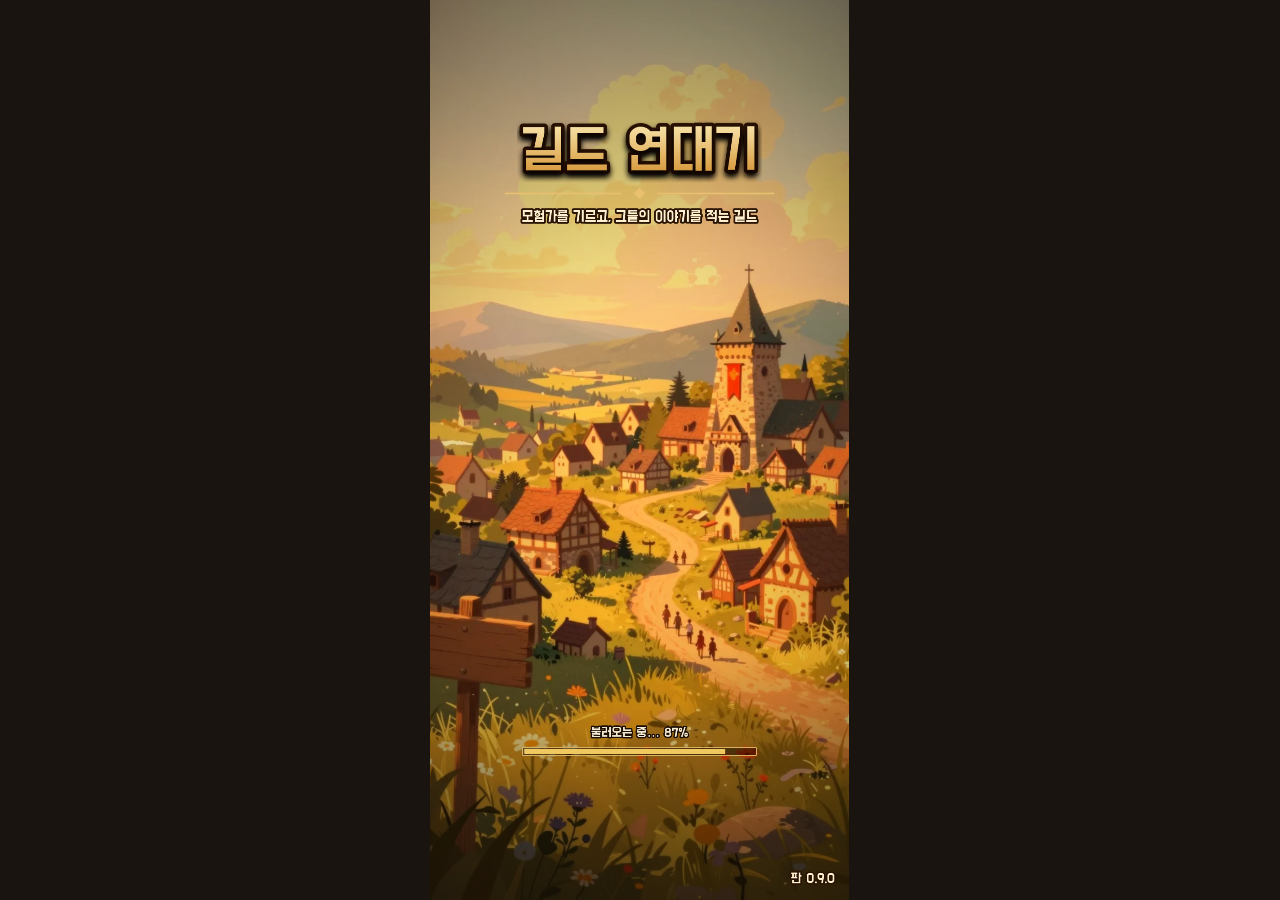
<file: index.html>
<!doctype html>
<html lang="ko">
<head>
  <meta charset="utf-8" />
  <meta name="viewport" content="width=device-width, initial-scale=1, maximum-scale=1, user-scalable=no, viewport-fit=cover" />
  <meta name="theme-color" content="#1a1410" />
  <meta name="mobile-web-app-capable" content="yes" />
  <link rel="manifest" href="manifest.json" />
  <link rel="icon" href="icon-192.png" />
  <title>길드 연대기</title>
  <link rel="preload" href="fonts/dohyeon.woff" as="font" type="font/woff" crossorigin />
  <style>@font-face{font-family:DoHyeon;src:url(fonts/dohyeon.woff)format("woff");font-weight:100 900;font-display:block}html,body{background:#1a1410;height:100%;margin:0;padding:0;overflow:hidden}body{touch-action:none;-webkit-user-select:none;user-select:none;justify-content:center;align-items:center;display:flex}#game{top:env(safe-area-inset-top,0px);bottom:env(safe-area-inset-bottom,0px);left:env(safe-area-inset-left,0px);right:env(safe-area-inset-right,0px);position:fixed}</style>
  <script type="module" crossorigin src="./assets/main-DiR8edWr.js"></script>
  <link rel="modulepreload" crossorigin href="./assets/game-B_NL3FJy.js">
</head>
<body>
  <div id="game"></div>
</body>
</html>
</file>
